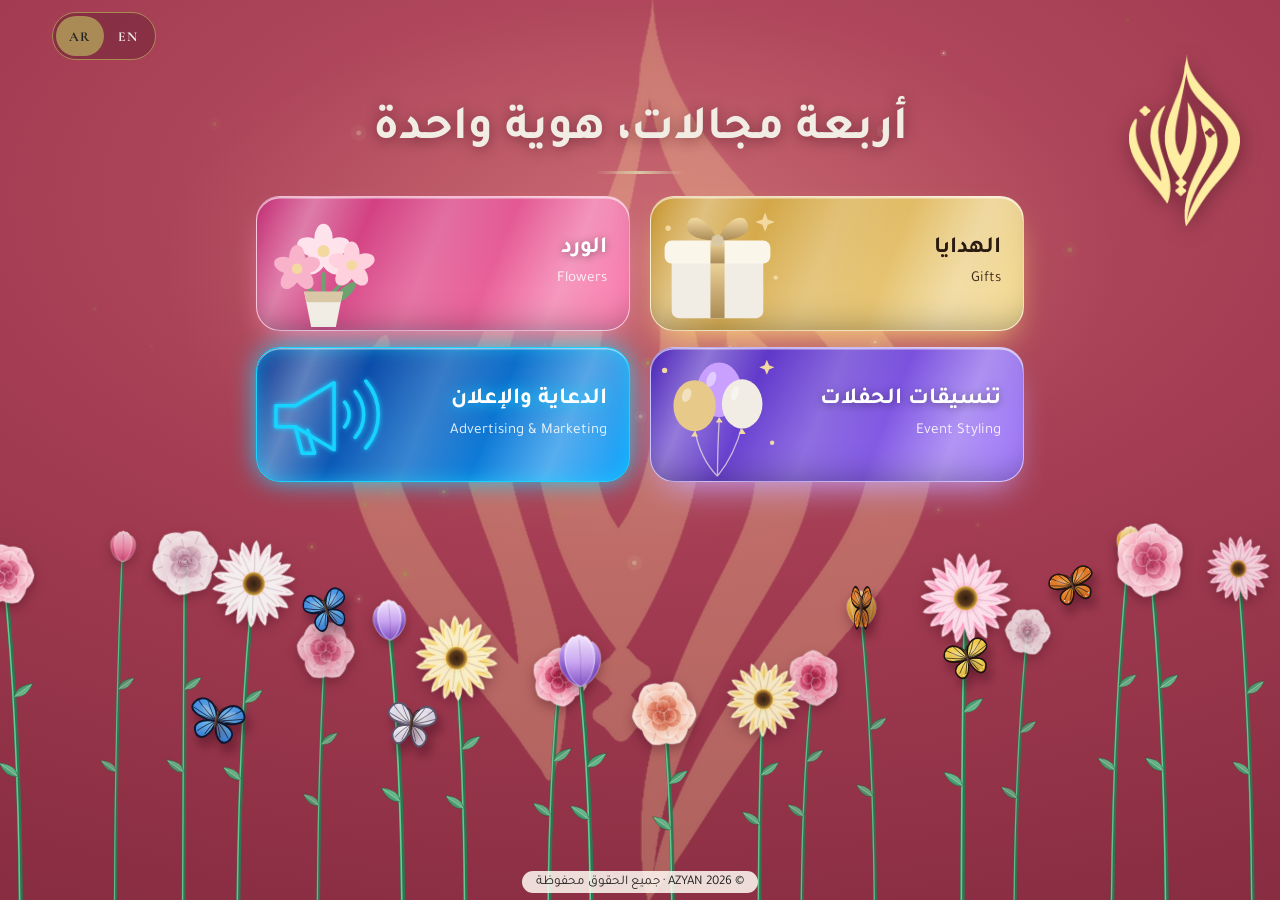
<file: index.html>
<!doctype html>
<html lang="ar" dir="rtl">
<head>
<meta charset="utf-8">
<meta name="viewport" content="width=device-width, initial-scale=1">
<title>AZYAN</title>
<meta name="description" content="AZYAN — للدعاية والإعلان | Advertising &amp; Marketing">
<meta name="theme-color" content="#8A2A40">
<link rel="icon" href="assets/img/logo.png">
<link rel="preconnect" href="https://fonts.googleapis.com">
<link rel="preconnect" href="https://fonts.gstatic.com" crossorigin>
<link rel="stylesheet" href="https://fonts.googleapis.com/css2?family=Cormorant+Garamond:wght@500;600&family=Tajawal:wght@400;500;700&display=swap">
<link rel="stylesheet" href="assets/css/styles.css">
</head>
<body class="velvet" data-root="" >
<div id="app"></div>
<noscript><p style="padding:24px">يلزم تفعيل JavaScript لعرض الموقع. / Please enable JavaScript.</p></noscript>
<script src="assets/js/config.js"></script>
<script src="assets/js/app.js"></script>
<script src="assets/js/fx.js"></script>
</body>
</html>
</file>
<file: assets/css/styles.css>
/* AZYAN — نظام التصميم: غيّر الألوان والمسافات والحركة من هنا */
:root {
  --ivory: #F1EDE4; --ink: #242321; --sand: #D9C7A5; --stone: #80796D; --gold: #AA8B55;
  --gold-deep: #7A6234;
  --font-ar: "Tajawal", system-ui, "Segoe UI", Tahoma, sans-serif;
  --font-en: "Cormorant Garamond", Georgia, "Times New Roman", serif;
  --r: 24px; --r-sm: 14px; --pad: clamp(16px, 4vw, 40px);
  --shadow: 0 12px 32px -14px rgba(36, 35, 33, .45);
  --ease: cubic-bezier(.22, .8, .3, 1); --t: .35s;
}
* { box-sizing: border-box; margin: 0; }
html { -webkit-text-size-adjust: 100%; }
body { font-family: var(--font-ar); background: var(--ink); color: var(--ivory); line-height: 1.7; min-height: 100svh; }
body.light { background: var(--ivory); color: var(--ink); }
html[lang=en] h1, html[lang=en] .card strong { font-family: var(--font-en); font-weight: 600; letter-spacing: .01em; }
img { max-width: 100%; }
:focus-visible { outline: 3px solid var(--gold); outline-offset: 3px; }
body.light :focus-visible { outline-color: var(--ink); }

.page { position: relative; min-height: 100svh; display: flex; flex-direction: column; overflow: hidden; }
.page > *:not(canvas):not(.bgLogo) { position: relative; z-index: 1; }
.home-page::before { content: ""; position: absolute; inset: 0; z-index: 0; pointer-events: none;
  background: radial-gradient(50% 45% at 50% 48%, rgba(170, 139, 85, .16), transparent 75%); }
#particles { position: absolute; inset: 0; width: 100%; height: 100%; z-index: 0; pointer-events: none; }

.skip { position: absolute; top: -70px; inset-inline-start: 12px; padding: 10px 18px; border-radius: 99px;
  background: var(--gold); color: var(--ink); z-index: 9; text-decoration: none; font-weight: 700; }
.skip:focus { top: 10px; }

.bar { display: flex; align-items: center; justify-content: space-between; gap: 12px; padding: 16px var(--pad); }
.lang { display: inline-flex; padding: 3px; border: 1px solid var(--gold); border-radius: 99px; }
.lang button { min-width: 48px; min-height: 40px; border: 0; border-radius: 99px; background: none; color: inherit;
  font: 700 .85rem var(--font-en); letter-spacing: .1em; cursor: pointer; transition: background var(--t); }
.lang button[aria-pressed=true] { background: var(--gold); color: var(--ink); }

/* الرئيسية */
.home { flex: 1; display: flex; flex-direction: column; align-items: center; text-align: center; justify-content: center; padding: 2vh var(--pad) 40px; }
.home h1 { margin-top: 10px; font-size: clamp(1.6rem, 4vw, 2.4rem); font-weight: 700; line-height: 1.3; }
.sub { margin: 6px 0 28px; color: var(--sand); max-width: 36ch; }
.grid { display: grid; gap: 16px; width: min(100%, 780px); grid-template-columns: 1fr; padding: 0 6px; }
@media (min-width: 720px) { .grid { grid-template-columns: 1fr 1fr; gap: 22px; } }

.card { --g: 0; --px: 50%; --py: 50%; position: relative; display: flex; align-items: center; gap: 16px; min-height: 108px;
  padding: 20px 22px; border: 1px solid transparent; border-radius: var(--r); background: var(--ivory); color: var(--ink);
  text-decoration: none; text-align: start; box-shadow: var(--shadow); overflow: hidden; touch-action: manipulation;
  transition: background var(--t) var(--ease), border-color var(--t), box-shadow var(--t); }
.card::before { content: ""; position: absolute; inset: 0; pointer-events: none; opacity: var(--g);
  background: radial-gradient(200px circle at var(--px) var(--py), rgba(217, 199, 165, .75), transparent 70%); }
.card > * { position: relative; }
.card:hover, .card:focus-visible { border-color: var(--gold); box-shadow: 0 16px 38px -14px rgba(170, 139, 85, .7); }
.card:active { background: var(--sand); }
.chip { flex: none; width: 58px; height: 58px; border-radius: 18px; display: grid; place-items: center; background: var(--accent); color: var(--ivory); }
.ic { width: 26px; height: 26px; flex: none; }
.txt { flex: 1; display: grid; gap: 2px; }
.txt strong { font-size: 1.3rem; line-height: 1.3; }
.txt small { opacity: .72; font-size: .95rem; }
.go { color: var(--gold-deep); }
[dir=rtl] .go { transform: scaleX(-1); }
.bk { transform: scaleX(-1); }
[dir=rtl] .bk { transform: none; }
.card:hover .go { color: var(--ink); }

/* صفحة المجال */
.back { display: inline-flex; align-items: center; gap: 8px; min-height: 44px; color: inherit; text-decoration: none; font-weight: 700; }
.mini img { height: 48px; width: auto; display: block; }
.svc { width: min(100%, 1080px); margin: 0 auto; padding: 8px var(--pad) 48px; display: grid; gap: 28px; align-items: center; flex: 1; }
@media (min-width: 860px) { .svc { grid-template-columns: 1fr 1fr; gap: 56px; } }
.media { position: relative; aspect-ratio: 4 / 5; border: 1px solid var(--gold); border-radius: var(--r); overflow: hidden;
  background: linear-gradient(160deg, var(--sand), var(--ivory)); box-shadow: var(--shadow); animation: fade 1s var(--ease) both; }
.photo { display: block; width: 100%; height: 100%; object-fit: cover; }
.ph { display: none; position: absolute; inset: 0; place-content: center; justify-items: center; gap: 14px; padding: 24px; text-align: center; color: var(--gold-deep); }
.ph .ic { width: 88px; height: 88px; }
.ph small { color: var(--ink); opacity: .75; }
.noimg .photo { display: none; }
.noimg .ph { display: grid; }
.eyebrow { font: 600 1.15rem var(--font-en); letter-spacing: .08em; color: var(--gold-deep); }
.svc h1 { font-size: clamp(2.2rem, 6vw, 3.6rem); line-height: 1.2; margin: 2px 0 14px; }
.desc { max-width: 46ch; font-size: 1.1rem; opacity: .85; }
.cta { display: flex; flex-wrap: wrap; gap: 12px; margin-top: 28px; }
.btn { display: inline-flex; align-items: center; gap: 10px; min-height: 52px; padding: 0 24px; border: 1.5px solid var(--ink);
  border-radius: 99px; color: var(--ink); font-weight: 700; text-decoration: none;
  transition: background var(--t) var(--ease), color var(--t), border-color var(--t), transform .15s; }
.btn.primary { background: var(--ink); color: var(--ivory); }
.btn.primary .ic { color: var(--sand); }
.btn:hover { background: var(--gold); border-color: var(--gold); color: var(--ink); }
.btn.primary:hover .ic { color: var(--ink); }
.btn:active { transform: scale(.97); }
.btn.off { opacity: .45; border-style: dashed; cursor: not-allowed; }
.btn.off:hover { background: none; border-color: var(--ink); }
.dev { margin-top: 14px; padding: 10px 14px; border: 1px dashed var(--gold-deep); border-radius: var(--r-sm); background: var(--sand); font-size: .9rem; }
.more h2 { margin: 32px 0 10px; font-size: .95rem; font-weight: 500; opacity: .7; }
.more ul { display: flex; flex-wrap: wrap; gap: 8px; padding: 0; list-style: none; }
.more a { display: inline-flex; align-items: center; min-height: 42px; padding: 0 18px; border: 1px solid var(--gold); border-radius: 99px;
  color: var(--ink); text-decoration: none; transition: background var(--t); }
.more a:hover { background: var(--sand); }
.foot { padding: 20px var(--pad); text-align: center; opacity: .7; }

/* الشعار في الخلفية بطول الصفحة */
.bgLogo { position: absolute; inset: 0; z-index: 0; display: flex; justify-content: center; align-items: center; pointer-events: none; animation: fade 1.2s var(--ease) both; }
.logo { height: 100%; width: auto; max-width: 100%; object-fit: contain; opacity: .36; will-change: transform; filter: drop-shadow(0 0 40px rgba(170, 139, 85, .3)); user-select: none; -webkit-user-drag: none; }
/* أزرار المجالات: لون وصورة لكل مجال */
.card { min-height: 150px; padding: 22px 24px; border: 1.5px solid color-mix(in srgb, var(--glow) 55%, transparent); background: var(--bg); color: #fff; box-shadow: 0 14px 34px -16px var(--glow); }
.card::before { background: radial-gradient(220px circle at var(--px) var(--py), rgba(255, 255, 255, .22), transparent 70%); }
.card:hover, .card:focus-visible { border-color: var(--glow); box-shadow: 0 0 0 1px var(--glow), 0 18px 44px -12px var(--glow); }
.card:active { background: var(--bg); filter: brightness(1.15); }
.card .txt { z-index: 1; max-width: 60%; }
.card .txt strong { font-size: 1.45rem; text-shadow: 0 1px 8px rgba(0, 0, 0, .4); }
.card .txt small { opacity: .9; }
.card.neon { box-shadow: 0 0 24px -2px var(--glow), inset 0 0 20px -8px var(--glow); }
.card.neon .txt strong { text-shadow: 0 0 14px var(--glow); }
.art { position: absolute; inset-inline-end: -4px; bottom: -4px; height: 106%; width: auto; max-width: 52%; object-fit: contain; pointer-events: none; transition: transform .5s var(--ease); }
.card:hover .art { transform: scale(1.06) rotate(-2deg); }
.noimg { background: var(--bg); }
.noimg .ph .art2 { width: 68%; max-width: 300px; height: auto; }
.noimg .ph small { color: #fff; opacity: .85; }
@keyframes fade { from { opacity: 0; } }
@media (prefers-reduced-motion: reduce) {
  *, *::before { transition: none !important; animation: none !important; scroll-behavior: auto !important; }
}

/* خلفية فاتحة وألوان زاهية وملمس حرير */
:root { --silk: linear-gradient(112deg, rgba(255,255,255,0) 0%, rgba(255,255,255,.34) 14%, rgba(255,255,255,0) 28%, rgba(255,255,255,.18) 46%, rgba(255,255,255,0) 62%, rgba(255,255,255,.3) 80%, rgba(255,255,255,0) 100%); }
body.light { background: linear-gradient(180deg, #FFFBF3 0%, #F1EDE4 55%, #F8E3E4 100%); }
.home-page::before { background: radial-gradient(55% 45% at 50% 45%, rgba(217,199,165,.45), transparent 75%); }
.logo { opacity: .4; filter: none; }
.sub { color: var(--gold-deep); font-weight: 500; }
.home { padding-bottom: clamp(150px, 22vh, 260px); }
#garden { position: absolute; left: 0; bottom: 0; width: 100%; height: clamp(300px, 54vh, 560px); z-index: 0; pointer-events: none; }
.foot { opacity: 1; }
.foot small { padding: 4px 14px; border-radius: 99px; background: rgba(255,251,243,.85); }
.card { background: var(--silk), var(--bg); border-color: rgba(255,255,255,.55);
  box-shadow: inset 0 1.5px 0 rgba(255,255,255,.6), inset 0 -22px 34px -22px rgba(0,0,0,.35), 0 16px 34px -14px var(--glow); }
.card::before { background: linear-gradient(105deg, transparent calc(var(--px) - 26%), rgba(255,255,255,.42) var(--px), transparent calc(var(--px) + 26%)); }
.card:hover, .card:focus-visible { box-shadow: inset 0 1.5px 0 rgba(255,255,255,.7), inset 0 -22px 34px -22px rgba(0,0,0,.3), 0 0 0 2px var(--glow), 0 20px 44px -12px var(--glow); }
.card:active { background: var(--silk), var(--bg); }
.card.neon { border-color: var(--glow); box-shadow: inset 0 1.5px 0 rgba(255,255,255,.5), inset 0 0 22px -6px var(--glow), 0 0 26px -2px var(--glow); }
.card.neon:hover, .card.neon:focus-visible { box-shadow: inset 0 0 26px -4px var(--glow), 0 0 42px 0 var(--glow); }
.btn.primary { background: var(--silk), var(--bg); border-color: transparent; color: #fff; }
.btn.primary .ic { color: #fff; }
.btn.primary:hover { filter: brightness(1.1); color: #fff; }

/* الشعار في أعلى الصفحة الرئيسية (غيّر الارتفاع height للتكبير أو التصغير) */
.topLogo { margin: 0 0 4px; line-height: 0; }
.topLogo img { display: block; margin: 0 auto; width: auto; height: clamp(110px, 20vh, 190px); filter: drop-shadow(0 6px 18px rgba(170, 139, 85, .35)); }
.sub:empty { display: none; }

/* ===== خلفية مخملية فاخرة + الرئيسية في شاشة واحدة بلا تمرير ===== */
body.velvet { background: #8A2A40; color: var(--ivory); }
.velvet .page { background: radial-gradient(120% 90% at 50% 22%, #BD5266 0%, #A03A50 52%, #852B40 100%); }
.velvet :focus-visible { outline-color: var(--ivory); }
.home-page::before { background: radial-gradient(50% 40% at 50% 30%, rgba(255,214,170,.2), transparent 75%); }
.logo { opacity: .3; filter: brightness(1.6) saturate(.85); }
.page.home-page > .bar { position: absolute; inset: 0 0 auto 0; z-index: 3; padding: 12px var(--pad); pointer-events: none; }
.home-page .lang { pointer-events: auto; background: rgba(60,10,25,.28); }
.home { flex: 1; justify-content: flex-start; padding: clamp(10px, 2vh, 22px) var(--pad) 0; }
.home .topLogo { margin: 0 0 2px; }
.topLogo img { height: clamp(72px, 14vh, 140px); filter: brightness(1.6) saturate(.85) drop-shadow(0 4px 14px rgba(60,10,25,.45)); }
.sub { color: var(--sand); margin: 2px 0 clamp(8px, 1.8vh, 16px); font-size: clamp(.85rem, 1.9vh, 1rem); }
.grid { gap: clamp(10px, 1.8vh, 18px) 20px; }
.card { min-height: clamp(84px, 15vh, 140px); padding: 14px 22px; }
.card.light { color: #2B1B10; }
.card.light .txt strong { text-shadow: none; }
.page.home-page > .foot { position: absolute; bottom: 4px; left: 0; right: 0; padding: 0; z-index: 3; }
#garden { height: clamp(240px, 46vh, 520px); }
@media (max-height: 640px) { .sub { display: none; } }
@media (max-width: 639px) {
  .grid { grid-template-columns: 1fr 1fr; gap: 12px; padding: 0; }
  .card { flex-direction: column-reverse; justify-content: center; text-align: center; gap: 4px; min-height: clamp(128px, 19vh, 168px); padding: 12px 10px; }
  .card .txt { max-width: 100%; }
  .card .txt strong { font-size: 1.08rem; }
  .card .txt small { font-size: .8rem; }
  .art { position: static; inset: auto; height: clamp(54px, 9vh, 80px); width: auto; max-width: 100%; }
}
/* صفحات المجالات على الخلفية المخملية */
.velvet .btn { border-color: var(--ivory); color: var(--ivory); }
.velvet .btn:hover { background: var(--gold); border-color: var(--gold); color: var(--ink); }
.velvet .btn.off:hover { background: none; border-color: var(--ivory); color: var(--ivory); }
.velvet .btn.primary, .velvet .btn.primary:hover { background: var(--silk), var(--bg); border-color: transparent; color: #fff; }
.velvet .btn.primary:hover { filter: brightness(1.12); }
.svc.light .btn.primary, .svc.light .btn.primary .ic { color: var(--ink); }
.velvet .more a { color: var(--ivory); border-color: rgba(241,237,228,.55); }
.velvet .more a:hover { background: rgba(255,255,255,.14); }
.velvet .eyebrow { color: var(--sand); }
.velvet .dev { color: var(--ink); }
.velvet .mini img { filter: brightness(1.6) saturate(.85); }
.velvet .media { border-color: rgba(241,237,228,.5); }
.svc.light .noimg .ph small { color: var(--ink); }
.velvet .foot small { color: var(--ink); }
.home-page .sub { color: var(--ivory); opacity: .9; }
#garden { height: clamp(240px, 52vh, 560px); }
@media (max-width: 639px) { #garden { height: clamp(220px, 38vh, 420px); } }

/* ===== الشعار أعلى اليمين + العنوان الرئيسي ===== */
.page.home-page > .bar { direction: ltr; justify-content: flex-start; }
.home .topLogo { position: absolute; top: 8px; right: var(--pad); margin: 0; z-index: 2; }
.topLogo img { height: clamp(96px, 19vh, 190px); filter: brightness(1.75) saturate(.9) drop-shadow(0 3px 10px rgba(50, 8, 20, .55)); }
.home { padding-top: clamp(26px, 6vh, 64px); }
.home-page h1.sub { display: block; margin: 0 0 clamp(10px, 2.4vh, 22px); color: var(--ivory); opacity: 1; font-size: clamp(1.7rem, 5.4vh, 3rem); font-weight: 700; line-height: 1.25; text-shadow: 0 2px 14px rgba(50, 8, 20, .45); }
.home-page h1.sub::after { content: ""; display: block; width: 90px; height: 3px; margin: 10px auto 0; background: linear-gradient(90deg, transparent, var(--sand), transparent); }
html[lang=en] .home-page h1.sub { font-size: clamp(2rem, 6.2vh, 3.4rem); }
@media (max-width: 900px) {
  .home { padding-top: calc(clamp(86px, 15vh, 150px) + 12px); }
  .topLogo img { height: clamp(86px, 15vh, 150px); }
  .home-page h1.sub { font-size: clamp(1.5rem, 4.6vh, 2.1rem); }
  html[lang=en] .home-page h1.sub { font-size: clamp(1.7rem, 5vh, 2.3rem); }
}
@media (max-width: 900px) {
  .home-page h1.sub { font-size: clamp(1.35rem, 6.2vw, 2rem); }
  html[lang=en] .home-page h1.sub { font-size: clamp(1.6rem, 7.2vw, 2.3rem); }
}
</file>
